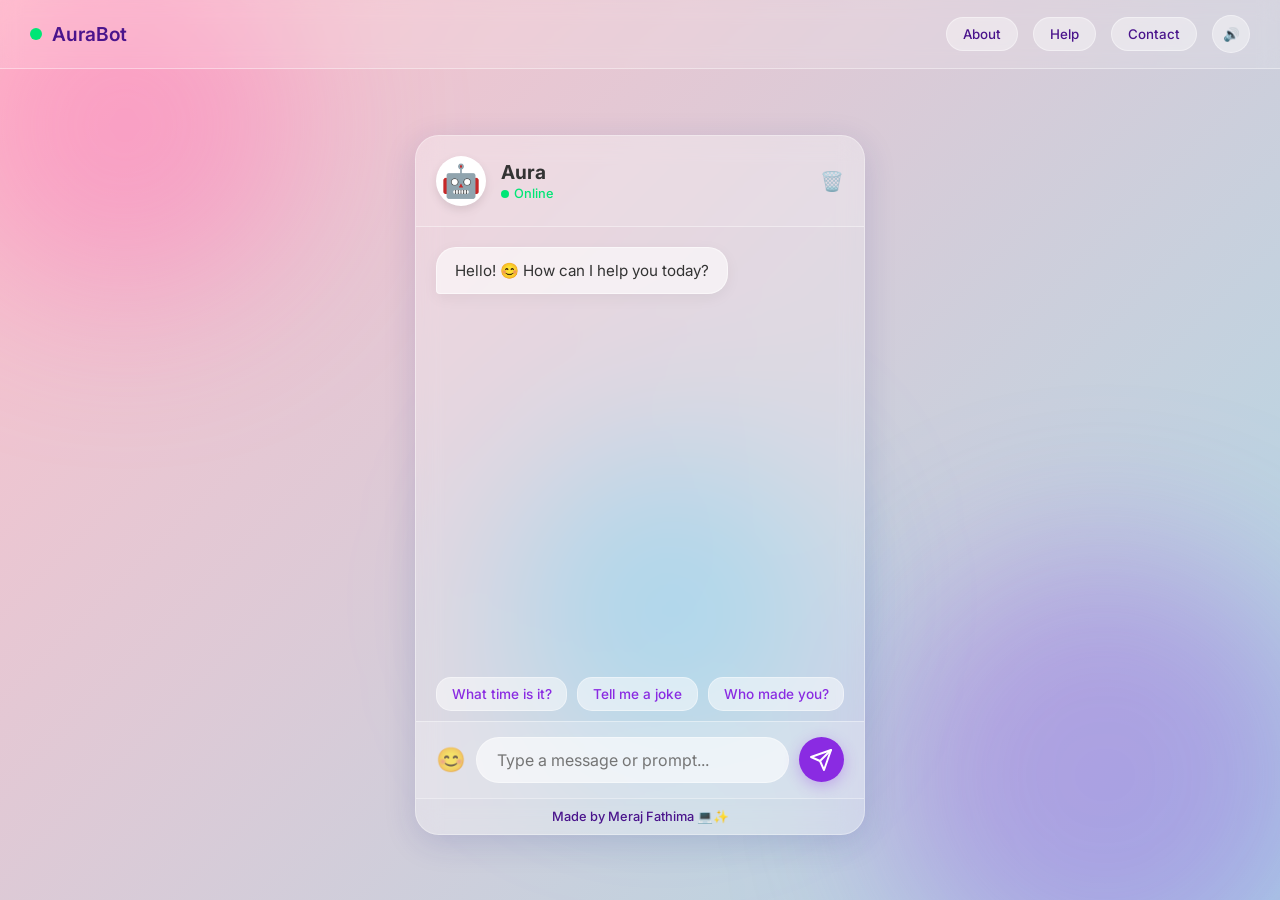
<file: chatbot/index.html>
<!DOCTYPE html>
<html lang="en">
<head>
    <meta charset="UTF-8">
    <meta name="viewport" content="width=device-width, initial-scale=1.0">
    <title>Aura - Smart Chatbot</title>
    <link href="https://fonts.googleapis.com/css2?family=Inter:wght@400;500;600&display=swap" rel="stylesheet">
    <link rel="stylesheet" href="style.css">
</head>
<body>

    <!-- Animated Background Shapes -->
    <div class="parallax-layer parallax-1"><div class="bg-shape shape1"></div></div>
    <div class="parallax-layer parallax-2"><div class="bg-shape shape2"></div></div>
    <div class="parallax-layer parallax-3"><div class="bg-shape shape3"></div></div>

    <!-- Sticky Navbar -->
    <nav class="navbar">
        <div class="logo">
            <div class="logo-icon pulse"></div>
            <span>AuraBot</span>
        </div>
        <div class="nav-controls">
            <button class="nav-btn ripple" id="btn-about">About</button>
            <button class="nav-btn ripple" id="btn-help">Help</button>
            <button class="nav-btn ripple" id="btn-contact">Contact</button>
            <button class="nav-icon-btn ripple" id="sound-toggle" title="Toggle Sound">
                🔊
            </button>
        </div>
    </nav>

    <!-- Main Chat Container -->
    <main class="chat-wrapper">
        <div class="chat-container glassmorphism">
            
            <!-- Chat Header -->
            <header class="chat-header">
                <div class="bot-info">
                    <div class="bot-avatar float">🤖</div>
                    <div class="bot-details">
                        <h2>Aura</h2>
                        <span class="status">Online</span>
                    </div>
                </div>
                <div class="header-actions">
                    <button class="icon-btn ripple" id="btn-clear" title="Clear Chat">🗑️</button>
                </div>
            </header>

            <!-- Chat Messages Area -->
            <div class="chat-messages" id="chat-messages">
                <!-- Messages will be injected here via JS -->
                <div class="message bot slide-up">
                    <div class="bubble">Hello! 😊 How can I help you today?</div>
                </div>
            </div>

            <!-- Quick Replies Area -->
            <div class="quick-replies" id="quick-replies">
                <button class="quick-reply-btn ripple">What time is it?</button>
                <button class="quick-reply-btn ripple">Tell me a joke</button>
                <button class="quick-reply-btn ripple">Who made you?</button>
            </div>

            <!-- Chat Input Area -->
            <div class="chat-input-area">
                <div class="emoji-wrapper">
                    <button class="icon-btn ripple" id="btn-emoji" title="Emojis">😊</button>
                    <div class="emoji-picker glassmorphism" id="emoji-picker">
                        <div class="emoji-grid">
                            <span>😀</span><span>😂</span><span>🤣</span><span>😊</span><span>😍</span>
                            <span>🤔</span><span>😎</span><span>😭</span><span>😡</span><span>👍</span>
                            <span>👎</span><span>👋</span><span>✨</span><span>🔥</span><span>💻</span>
                            <span>🎉</span><span>❤️</span><span>💯</span><span>🚀</span><span>🤖</span>
                        </div>
                    </div>
                </div>

                <input type="text" id="chat-input" placeholder="Type a message or prompt..." autocomplete="off">
                <button class="send-btn ripple bounce-click" id="btn-send">
                    <svg viewBox="0 0 24 24" width="24" height="24" stroke="currentColor" stroke-width="2" fill="none" stroke-linecap="round" stroke-linejoin="round" class="css-i6dzq1"><line x1="22" y1="2" x2="11" y2="13"></line><polygon points="22 2 15 22 11 13 2 9 22 2"></polygon></svg>
                </button>
            </div>
            
            <!-- Branding Footer -->
            <div class="chat-footer">
                Made by Meraj Fathima 💻✨
            </div>

        </div>
    </main>

    <!-- Modals -->
    <div class="modal-overlay" id="modal-about">
        <div class="modal-content glassmorphism scale-up">
            <button class="close-btn ripple" data-close="modal-about">✕</button>
            <h3>About Aura</h3>
            <p>Aura is an advanced, rule-based chatbot designed with a beautiful glassmorphism interface. I use regex pattern matching to understand your intents!</p>
        </div>
    </div>

    <div class="modal-overlay" id="modal-help">
        <div class="modal-content glassmorphism scale-up">
            <button class="close-btn ripple" data-close="modal-help">✕</button>
            <h3>Help & Commands</h3>
            <ul class="modal-list">
                <li>Type <b>"time"</b> or <b>"date"</b> to get current info.</li>
                <li>Try simple math like <b>"5 + 5"</b>.</li>
                <li>Express sentiments like <b>"I am happy"</b> or <b>"I feel sad"</b>.</li>
                <li>Ask <b>"Who made you?"</b> to learn about my creator.</li>
            </ul>
        </div>
    </div>

    <div class="modal-overlay" id="modal-contact">
        <div class="modal-content glassmorphism scale-up">
            <button class="close-btn ripple" data-close="modal-contact">✕</button>
            <h3>Contact Creator</h3>
            <p style="margin-bottom: 15px;">Have feedback or ideas? Send a message below!</p>
            <div class="contact-form" id="contact-form">
                <input type="text" id="contact-name" class="contact-input" placeholder="Your Name (Optional)">
                <textarea id="contact-message" class="contact-textarea" placeholder="Type your message here..." rows="4" required></textarea>
                <button class="primary-btn ripple" id="btn-submit-contact" style="margin-top: 10px; width: 100%;">Send a Message</button>
            </div>
            <p id="contact-success" style="display: none; color: #2ecc71; margin-top: 15px; font-weight: bold;">Message sent successfully! ✨</p>
        </div>
    </div>

    <script src="script.js"></script>
</body>
</html>
</file>
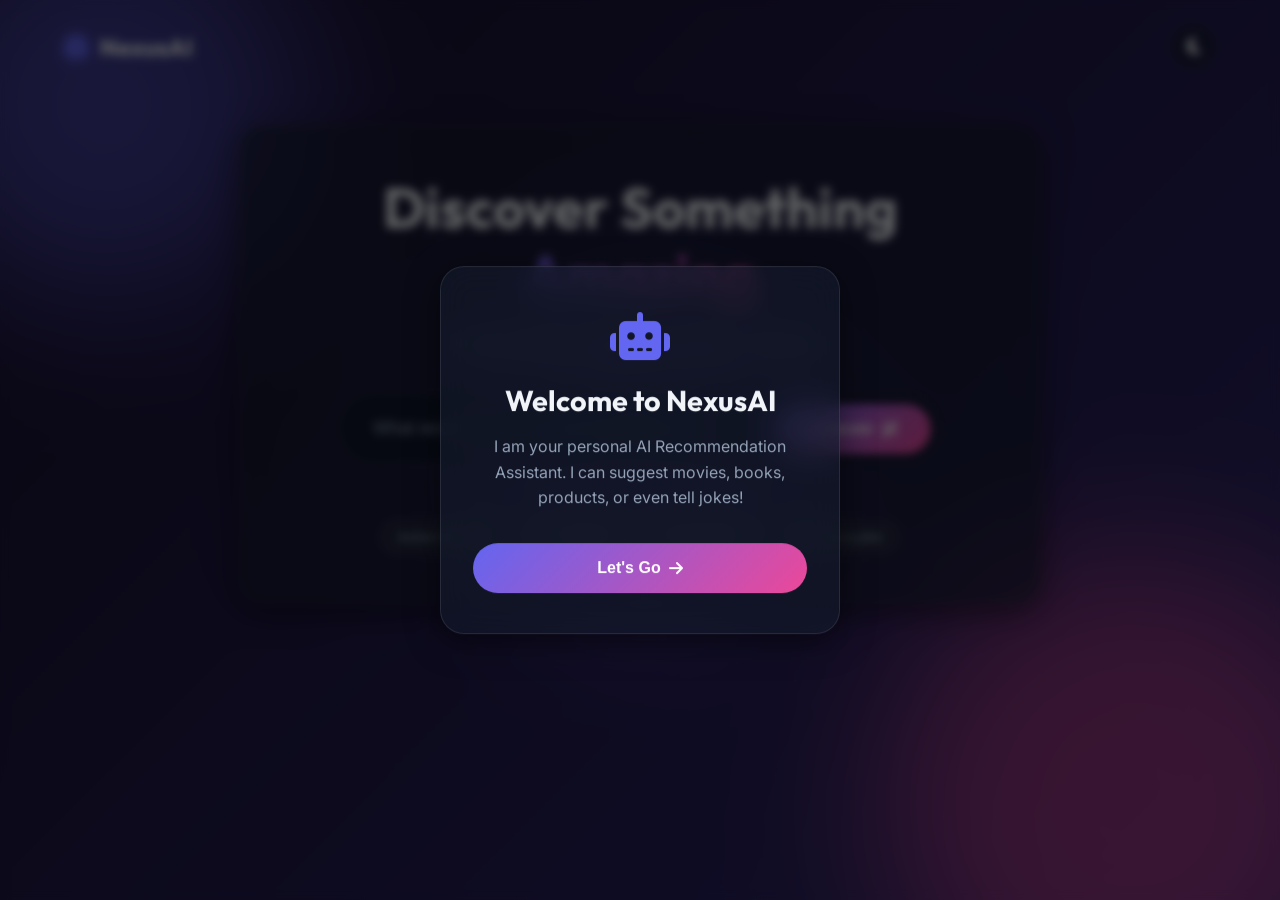
<file: Recommendation_System/index.html>
<!DOCTYPE html>
<html lang="en" data-theme="dark">
<head>
    <meta charset="UTF-8">
    <meta name="viewport" content="width=device-width, initial-scale=1.0">
    <title>AI Recommendation Engine</title>
    <link rel="stylesheet" href="style.css">
    <link rel="stylesheet" href="https://cdnjs.cloudflare.com/ajax/libs/font-awesome/6.4.0/css/all.min.css">
    <link href="https://fonts.googleapis.com/css2?family=Outfit:wght@300;400;500;600;700&family=Inter:wght@400;500;600&display=swap" rel="stylesheet">
</head>
<body>
    <!-- Background Animation -->
    <div class="background-container">
        <div class="orb orb-1"></div>
        <div class="orb orb-2"></div>
        <div class="orb orb-3"></div>
    </div>

    <!-- Header -->
    <header class="header">
        <div class="logo">
            <i class="fa-solid fa-brain glow-icon"></i>
            <span>NexusAI</span>
        </div>
        <button id="theme-toggle" class="theme-toggle-btn" aria-label="Toggle Theme">
            <i class="fa-solid fa-moon"></i>
        </button>
    </header>

    <!-- Main Content -->
    <main class="main-container">
        <!-- Input Section -->
        <section class="input-section glass-panel">
            <h1 class="main-title">Discover Something <span class="gradient-text">Amazing</span></h1>
            <p class="subtitle">Movies, Books, Gadgets, or Jokes — just ask.</p>
            
            <div class="input-wrapper">
                <input type="text" id="user-input" class="search-input" placeholder="What would you like recommendations for?" autocomplete="off">
                <div class="input-glow"></div>
                <button id="search-btn" class="primary-btn">
                    <span class="btn-text">Generate</span>
                    <i class="fa-solid fa-wand-magic-sparkles"></i>
                    <div class="btn-ripple"></div>
                </button>
            </div>
            <div class="quick-chips">
                <button class="chip">Action Movies</button>
                <button class="chip">Sci-Fi Books</button>
                <button class="chip">Tech Gadgets</button>
                <button class="chip">Tell me a joke</button>
            </div>
        </section>

        <!-- Results Section -->
        <section id="results-container" class="results-grid hidden">
            <!-- Cards will be injected here via JS -->
        </section>
        
        <div id="loading-spinner" class="spinner-container hidden">
            <div class="spinner"></div>
            <p>AI is thinking...</p>
        </div>
    </main>

    <!-- Modals -->
    <div id="modal-overlay" class="modal-overlay"></div>
    
    <!-- Welcome Modal -->
    <div id="welcome-modal" class="modal glass-panel">
        <div class="modal-icon"><i class="fa-solid fa-robot"></i></div>
        <h2>Welcome to NexusAI</h2>
        <p>I am your personal AI Recommendation Assistant. I can suggest movies, books, products, or even tell jokes!</p>
        <button id="start-btn" class="primary-btn full-width">Let's Go <i class="fa-solid fa-arrow-right"></i></button>
    </div>

    <!-- Toast Notification (Success/Error) -->
    <div id="toast" class="toast">
        <i id="toast-icon" class="fa-solid fa-circle-check"></i>
        <span id="toast-message">Success!</span>
    </div>

    <script src="script.js"></script>
</body>
</html>
</file>
<file: chatbot/style.css>
:root {
    --bg-gradient: linear-gradient(135deg, #ffb6c1, #e6e6fa);
    --glass-bg: rgba(255, 255, 255, 0.25);
    --glass-border: rgba(255, 255, 255, 0.4);
    --glass-shadow: 0 8px 32px 0 rgba(31, 38, 135, 0.15);
    
    --text-primary: #333;
    --text-secondary: #666;
    
    --bot-msg-bg: rgba(255, 255, 255, 0.6);
    --user-msg-bg: linear-gradient(135deg, #8a2be2, #da70d6);
    --user-msg-text: #fff;
    
    --primary-color: #8a2be2;
    --primary-hover: #9b4dca;
}

* {
    margin: 0;
    padding: 0;
    box-sizing: border-box;
    font-family: 'Inter', sans-serif;
}

body {
    background: linear-gradient(-45deg, #ffb6c1, #e6e6fa, #d8bfd8, #add8e6, #ffc0cb);
    background-size: 400% 400%;
    animation: gradientBG 15s ease infinite;
    min-height: 100vh;
    display: flex;
    flex-direction: column;
    overflow-x: hidden;
    color: var(--text-primary);
    position: relative;
}

@keyframes gradientBG {
    0% { background-position: 0% 50%; }
    50% { background-position: 100% 50%; }
    100% { background-position: 0% 50%; }
}

/* Animated Background Shapes */
.parallax-layer {
    position: fixed;
    top: 0; left: 0; width: 100%; height: 100%;
    z-index: -1;
    pointer-events: none;
    transition: transform 0.2s cubic-bezier(0.175, 0.885, 0.32, 1.275);
}

.bg-shape {
    position: fixed;
    border-radius: 50%;
    filter: blur(80px);
    z-index: -1;
    animation: floatShape 20s infinite alternate ease-in-out;
}

.shape1 {
    width: 350px;
    height: 350px;
    background: rgba(255, 105, 180, 0.4);
    top: -50px;
    left: -50px;
}

.shape2 {
    width: 450px;
    height: 450px;
    background: rgba(138, 43, 226, 0.3);
    bottom: -100px;
    right: -50px;
    animation-delay: -5s;
}

.shape3 {
    width: 300px;
    height: 300px;
    background: rgba(0, 191, 255, 0.3);
    top: 50%;
    left: 40%;
    animation-delay: -10s;
}

@keyframes floatShape {
    0% { transform: translate(0, 0) scale(1); }
    33% { transform: translate(40px, -60px) scale(1.1); }
    66% { transform: translate(-30px, 30px) scale(0.9); }
    100% { transform: translate(0, 0) scale(1); }
}

/* Glassmorphism Utility */
.glassmorphism {
    background: var(--glass-bg);
    backdrop-filter: blur(12px);
    -webkit-backdrop-filter: blur(12px);
    border: 1px solid var(--glass-border);
    box-shadow: var(--glass-shadow);
}

/* Navbar */
.navbar {
    position: sticky;
    top: 0;
    z-index: 100;
    display: flex;
    justify-content: space-between;
    align-items: center;
    padding: 15px 30px;
    background: rgba(255, 255, 255, 0.15);
    backdrop-filter: blur(10px);
    border-bottom: 1px solid var(--glass-border);
}

.logo {
    display: flex;
    align-items: center;
    gap: 10px;
    font-weight: 600;
    font-size: 1.2rem;
    color: #4a148c;
}

.logo-icon {
    width: 12px;
    height: 12px;
    background-color: #00e676;
    border-radius: 50%;
}

.nav-controls {
    display: flex;
    gap: 15px;
    align-items: center;
}

.nav-btn, .nav-icon-btn, .primary-btn {
    background: rgba(255, 255, 255, 0.4);
    border: 1px solid var(--glass-border);
    padding: 8px 16px;
    border-radius: 20px;
    cursor: pointer;
    font-weight: 500;
    color: #4a148c;
    transition: all 0.3s ease;
}

.primary-btn {
    background: var(--primary-color);
    color: white;
    border: none;
}
.primary-btn:hover {
    background: var(--primary-hover);
    transform: translateY(-2px);
    box-shadow: 0 4px 15px rgba(138, 43, 226, 0.4);
}

.nav-icon-btn {
    padding: 8px;
    border-radius: 50%;
    display: flex;
    align-items: center;
    justify-content: center;
    width: 38px;
    height: 38px;
}

.nav-btn:hover, .nav-icon-btn:hover {
    background: rgba(255, 255, 255, 0.7);
    transform: translateY(-2px);
}

/* Chat Wrapper */
.chat-wrapper {
    flex: 1;
    display: flex;
    justify-content: center;
    align-items: center;
    padding: 20px;
}

.chat-container {
    width: 100%;
    max-width: 450px;
    height: 80vh;
    max-height: 700px;
    border-radius: 24px;
    display: flex;
    flex-direction: column;
    overflow: hidden;
}

/* Chat Header */
.chat-header {
    display: flex;
    justify-content: space-between;
    align-items: center;
    padding: 20px;
    border-bottom: 1px solid var(--glass-border);
    background: rgba(255, 255, 255, 0.1);
}

.bot-info {
    display: flex;
    align-items: center;
    gap: 15px;
}

.bot-avatar {
    font-size: 2rem;
    background: white;
    width: 50px;
    height: 50px;
    display: flex;
    align-items: center;
    justify-content: center;
    border-radius: 50%;
    box-shadow: 0 4px 10px rgba(0,0,0,0.1);
}

.bot-details h2 {
    font-size: 1.2rem;
    color: #333;
    margin-bottom: 2px;
}

.status {
    font-size: 0.8rem;
    color: #00e676;
    font-weight: 500;
    display: flex;
    align-items: center;
    gap: 5px;
}

.status::before {
    content: '';
    display: inline-block;
    width: 8px;
    height: 8px;
    background: #00e676;
    border-radius: 50%;
}

.icon-btn {
    background: transparent;
    border: none;
    font-size: 1.2rem;
    cursor: pointer;
    opacity: 0.7;
    transition: opacity 0.3s;
}
.icon-btn:hover {
    opacity: 1;
}

/* Chat Messages */
.chat-messages {
    flex: 1;
    padding: 20px;
    overflow-y: auto;
    display: flex;
    flex-direction: column;
    gap: 15px;
    scroll-behavior: smooth;
}

.chat-messages::-webkit-scrollbar {
    width: 6px;
}
.chat-messages::-webkit-scrollbar-thumb {
    background: rgba(0,0,0,0.2);
    border-radius: 10px;
}

.message {
    display: flex;
    width: 100%;
}

.message.user {
    justify-content: flex-end;
}

.message.bot {
    justify-content: flex-start;
}

.bubble {
    max-width: 80%;
    padding: 12px 18px;
    border-radius: 20px;
    font-size: 0.95rem;
    line-height: 1.4;
    box-shadow: 0 4px 15px rgba(0,0,0,0.05);
    word-wrap: break-word;
}

/* Uploaded Image inside Bubble */
.bubble img.uploaded-img {
    max-width: 100%;
    border-radius: 12px;
    margin-top: 8px;
    display: block;
}

/* Document Attachment inside Bubble */
.doc-attachment {
    display: flex;
    align-items: center;
    gap: 10px;
    background: rgba(0,0,0,0.1);
    padding: 10px;
    border-radius: 10px;
    margin-top: 8px;
}
.doc-icon {
    font-size: 1.5rem;
}
.doc-info {
    display: flex;
    flex-direction: column;
}
.doc-name {
    font-weight: 600;
    font-size: 0.85rem;
}
.doc-size {
    font-size: 0.75rem;
    opacity: 0.8;
}

.message.user .bubble {
    background: var(--user-msg-bg);
    color: var(--user-msg-text);
    border-bottom-right-radius: 4px;
}

.message.bot .bubble {
    background: var(--bot-msg-bg);
    color: var(--text-primary);
    border-bottom-left-radius: 4px;
    border: 1px solid rgba(255,255,255,0.5);
}

/* Quick Replies */
.quick-replies {
    padding: 10px 20px;
    display: flex;
    gap: 10px;
    overflow-x: auto;
    white-space: nowrap;
}
.quick-replies::-webkit-scrollbar {
    display: none;
}

.quick-reply-btn {
    background: rgba(255,255,255,0.5);
    border: 1px solid var(--glass-border);
    padding: 8px 15px;
    border-radius: 15px;
    font-size: 0.85rem;
    cursor: pointer;
    color: var(--primary-color);
    font-weight: 500;
    transition: all 0.3s;
}
.quick-reply-btn:hover {
    background: white;
    transform: translateY(-2px);
}

/* Chat Input */
.chat-input-area {
    padding: 15px 20px;
    background: rgba(255, 255, 255, 0.2);
    border-top: 1px solid var(--glass-border);
    display: flex;
    gap: 10px;
    align-items: center;
    position: relative;
}

/* Emoji Picker */
.emoji-wrapper {
    position: relative;
}

#btn-emoji {
    font-size: 1.5rem;
    color: var(--primary-color);
    transition: transform 0.2s;
}

#btn-emoji:hover {
    transform: scale(1.2) rotate(10deg);
}

.emoji-picker {
    position: absolute;
    bottom: 55px;
    left: 0;
    padding: 15px;
    border-radius: 16px;
    opacity: 0;
    visibility: hidden;
    transform: translateY(10px) scale(0.95);
    transition: all 0.3s cubic-bezier(0.175, 0.885, 0.32, 1.275);
    z-index: 20;
    width: 260px;
    background: var(--glass-bg);
}

.emoji-picker.active {
    opacity: 1;
    visibility: visible;
    transform: translateY(0) scale(1);
}

.emoji-grid {
    display: grid;
    grid-template-columns: repeat(5, 1fr);
    gap: 10px;
    max-height: 150px;
    overflow-y: auto;
    padding-right: 5px;
}

.emoji-grid::-webkit-scrollbar {
    width: 4px;
}
.emoji-grid::-webkit-scrollbar-thumb {
    background: rgba(138, 43, 226, 0.3);
    border-radius: 4px;
}

.emoji-grid span {
    font-size: 1.5rem;
    cursor: pointer;
    text-align: center;
    transition: transform 0.2s;
    user-select: none;
}

.emoji-grid span:hover {
    transform: scale(1.3);
}

#chat-input {
    flex: 1;
    background: rgba(255, 255, 255, 0.6);
    border: 1px solid var(--glass-border);
    padding: 12px 20px;
    border-radius: 25px;
    outline: none;
    font-size: 1rem;
    color: #333;
    transition: all 0.3s;
}

#chat-input:focus {
    background: rgba(255, 255, 255, 0.9);
    box-shadow: 0 0 10px rgba(138, 43, 226, 0.2);
}

.send-btn {
    background: var(--primary-color);
    color: white;
    border: none;
    width: 45px;
    height: 45px;
    border-radius: 50%;
    display: flex;
    align-items: center;
    justify-content: center;
    cursor: pointer;
    transition: all 0.3s;
    box-shadow: 0 4px 15px rgba(138, 43, 226, 0.3);
}

.send-btn:hover {
    background: var(--primary-hover);
    transform: scale(1.05);
}
.send-btn svg {
    margin-left: -2px; /* slight visual center tweak */
}

/* Typing Indicator */
.typing-indicator {
    display: flex;
    gap: 5px;
    padding: 15px 20px;
    background: var(--bot-msg-bg);
    border-radius: 20px;
    border-bottom-left-radius: 4px;
    width: fit-content;
}

.typing-dot {
    width: 8px;
    height: 8px;
    background: var(--primary-color);
    border-radius: 50%;
    animation: typing 1.4s infinite ease-in-out both;
}

.typing-dot:nth-child(1) { animation-delay: -0.32s; }
.typing-dot:nth-child(2) { animation-delay: -0.16s; }

/* Modals */
.modal-overlay {
    position: fixed;
    top: 0;
    left: 0;
    width: 100%;
    height: 100%;
    background: rgba(0, 0, 0, 0.3);
    backdrop-filter: blur(5px);
    display: flex;
    align-items: center;
    justify-content: center;
    z-index: 1000;
    opacity: 0;
    visibility: hidden;
    transition: all 0.3s ease;
}

.modal-overlay.active {
    opacity: 1;
    visibility: visible;
}

.modal-content {
    background: rgba(255,255,255,0.85);
    padding: 40px 30px;
    border-radius: 20px;
    width: 90%;
    max-width: 400px;
    position: relative;
    text-align: center;
    transform: scale(0.8);
    transition: all 0.3s cubic-bezier(0.175, 0.885, 0.32, 1.275);
    display: flex;
    flex-direction: column;
    align-items: center;
    gap: 15px;
    box-shadow: 0 10px 30px rgba(0,0,0,0.1);
}

.modal-overlay.active .modal-content {
    transform: scale(1);
}

.close-btn {
    position: absolute;
    top: -15px;
    right: -15px;
    background: white;
    color: var(--primary-color);
    border: 2px solid var(--primary-color);
    width: 36px;
    height: 36px;
    border-radius: 50%;
    cursor: pointer;
    font-size: 1.1rem;
    font-weight: bold;
    display: flex;
    align-items: center;
    justify-content: center;
    transition: all 0.3s ease;
    box-shadow: 0 4px 10px rgba(0,0,0,0.15);
    z-index: 10;
}
.close-btn:hover {
    background: #ff4757;
    color: white;
    border-color: #ff4757;
    transform: scale(1.15) rotate(90deg);
}

.modal-content h3 {
    margin-bottom: 5px;
    color: #4a148c;
    font-size: 1.4rem;
    font-weight: 700;
}
.modal-content p, .modal-content li {
    font-size: 1rem;
    color: #444;
    line-height: 1.6;
}
.modal-list {
    text-align: left;
    padding-left: 20px;
    width: 100%;
}
.modal-list li {
    margin-bottom: 10px;
}

/* Contact Form */
.contact-form {
    display: flex;
    flex-direction: column;
    gap: 12px;
    width: 100%;
}

.contact-input, .contact-textarea {
    width: 100%;
    padding: 12px 15px;
    border: 2px solid rgba(255, 255, 255, 0.4);
    border-radius: 12px;
    background: rgba(255, 255, 255, 0.5);
    font-family: inherit;
    font-size: 0.95rem;
    color: var(--text-primary);
    transition: all 0.3s ease;
    outline: none;
    box-shadow: inset 0 2px 5px rgba(0,0,0,0.05);
}

.contact-textarea {
    resize: vertical;
    min-height: 80px;
}

.contact-input:focus, .contact-textarea:focus {
    border-color: var(--primary-color);
    background: rgba(255, 255, 255, 0.8);
    box-shadow: 0 0 10px rgba(138, 43, 226, 0.3), inset 0 2px 5px rgba(0,0,0,0.05);
}

/* Animations */
@keyframes fadeSlideUp {
    from {
        opacity: 0;
        transform: translateY(20px);
    }
    to {
        opacity: 1;
        transform: translateY(0);
    }
}

.slide-up {
    animation: fadeSlideUp 0.4s cubic-bezier(0.25, 0.8, 0.25, 1) forwards;
}

@keyframes float {
    0% { transform: translateY(0px); }
    50% { transform: translateY(-5px); }
    100% { transform: translateY(0px); }
}
.float {
    animation: float 3s ease-in-out infinite;
}

@keyframes pulse {
    0% { transform: scale(0.95); box-shadow: 0 0 0 0 rgba(0, 230, 118, 0.7); }
    70% { transform: scale(1); box-shadow: 0 0 0 6px rgba(0, 230, 118, 0); }
    100% { transform: scale(0.95); box-shadow: 0 0 0 0 rgba(0, 230, 118, 0); }
}
.pulse {
    animation: pulse 2s infinite;
}

@keyframes typing {
    0%, 80%, 100% { transform: scale(0); }
    40% { transform: scale(1); }
}

/* Chat Footer Branding */
.chat-footer {
    text-align: center;
    padding: 10px;
    font-size: 0.8rem;
    color: #4a148c;
    background: rgba(255,255,255,0.1);
    border-top: 1px solid var(--glass-border);
    font-weight: 500;
}

/* Ripple Effect */
.ripple {
    position: relative;
    overflow: hidden;
}
.ripple-element {
    position: absolute;
    border-radius: 50%;
    transform: scale(0);
    animation: ripple-anim 0.6s linear;
    background-color: rgba(255, 255, 255, 0.4);
}
@keyframes ripple-anim {
    to {
        transform: scale(4);
        opacity: 0;
    }
}

/* Bounce Click Micro-interaction */
.bounce-click:active {
    transform: scale(0.9);
}

/* Responsive Mobile Alignment */
@media (max-width: 768px) {
    /* 1. Full Page Scroll Layout */
    body {
        height: auto;
        min-height: 100vh;
        overflow: visible; /* Allow normal page scrolling */
        margin: 0;
        padding: 0;
    }
    
    .navbar {
        display: none; /* Hide top navbar to allow chatbot to start from top */
    }

    /* 2. Responsive Flex Layout */
    .chat-wrapper {
        padding: 0;
        margin: 0;
        height: auto;
        min-height: 100vh;
    }
    
    .chat-container {
        border-radius: 0; /* Remove rounded corners for full screen */
        height: auto; /* Chat grows naturally */
        min-height: 100vh;
        max-height: none; /* Remove height restrictions */
        max-width: 100%;
        border: none;
        margin: 0;
        padding: 0;
        padding-bottom: 120px; /* Prevent quick-replies and footer from hiding behind input */
        box-shadow: none;
        overflow: visible !important; /* Ensure child elements are not hidden */
    }

    .chat-messages {
        padding: 10px 15px;
        height: auto;
        overflow-y: visible; /* Page scrolls naturally */
    }

    /* 2. Chat Bubbles & Font */
    .bubble {
        max-width: 75%;
        font-size: 0.95rem; /* Reduce font size slightly */
        line-height: 1.4; /* Improve readability */
        padding: 10px 15px;
    }
    .message {
        margin-bottom: 8px;
    }

    /* 3. Input Section */
    .chat-input-area {
        position: fixed;
        bottom: 0;
        left: 0;
        width: 100%;
        padding: 10px 15px;
        display: flex;
        align-items: center;
        gap: 8px; /* Spacing between elements */
        background: rgba(255, 255, 255, 0.9);
        backdrop-filter: blur(10px);
        -webkit-backdrop-filter: blur(10px);
        padding-bottom: max(10px, env(safe-area-inset-bottom)); /* iOS safe area */
        z-index: 9999; /* Ensure input is above all elements */
        border-top: 1px solid rgba(255,255,255,0.4);
        box-shadow: 0 -4px 15px rgba(0,0,0,0.05);
    }
    #btn-emoji {
        font-size: 1.4rem;
        padding: 5px;
    }
    #chat-input {
        font-size: 1rem; /* Prevent iOS zoom */
        padding: 10px 15px;
    }
    .send-btn {
        width: 42px;
        height: 42px;
        flex-shrink: 0;
    }

    /* 4. Quick Buttons */
    .quick-replies {
        padding: 10px 15px;
        overflow-x: auto;
        -webkit-overflow-scrolling: touch;
    }
    .quick-reply-btn {
        font-size: 0.8rem;
        white-space: nowrap; /* Prevent wrapping */
    }

    /* 5. Header Alignment */
    .chat-header {
        padding: 12px 15px;
        padding-top: max(12px, env(safe-area-inset-top)); /* iOS notch safe area */
    }
    .bot-avatar {
        width: 40px;
        height: 40px;
        font-size: 1.5rem;
    }
    .bot-details h2 {
        font-size: 1.1rem;
    }
}
</file>
<file: Recommendation_System/style.css>
:root {
    /* Dark Theme Variables (Default) */
    --bg-color: #0b0f19;
    --text-color: #f1f5f9;
    --text-muted: #94a3b8;
    --card-bg: rgba(20, 27, 45, 0.6);
    --panel-border: rgba(255, 255, 255, 0.1);
    --primary-glow: #6366f1;
    --secondary-glow: #ec4899;
    --accent-glow: #8b5cf6;
    --input-bg: rgba(15, 23, 42, 0.7);
    --hover-bg: rgba(30, 41, 59, 0.8);
    --shadow-color: rgba(0, 0, 0, 0.5);
    
    /* Gradients */
    --gradient-1: linear-gradient(135deg, var(--primary-glow), var(--secondary-glow));
    --gradient-bg: linear-gradient(-45deg, #0f172a, #1e1b4b, #312e81, #170f2a);
}

[data-theme="light"] {
    /* Light Theme Variables */
    --bg-color: #f8fafc;
    --text-color: #0f172a;
    --text-muted: #64748b;
    --card-bg: rgba(255, 255, 255, 0.7);
    --panel-border: rgba(0, 0, 0, 0.1);
    --primary-glow: #3b82f6;
    --secondary-glow: #f43f5e;
    --accent-glow: #8b5cf6;
    --input-bg: rgba(255, 255, 255, 0.9);
    --hover-bg: rgba(241, 245, 249, 0.9);
    --shadow-color: rgba(148, 163, 184, 0.3);
    
    /* Gradients */
    --gradient-1: linear-gradient(135deg, #3b82f6, #8b5cf6);
    --gradient-bg: linear-gradient(-45deg, #f0f9ff, #e0e7ff, #fdf4ff, #faf5ff);
}

* {
    margin: 0;
    padding: 0;
    box-sizing: border-box;
}

body {
    font-family: 'Inter', sans-serif;
    background-color: var(--bg-color);
    color: var(--text-color);
    min-height: 100vh;
    overflow-x: hidden;
    transition: background-color 0.5s ease, color 0.5s ease;
}

/* Background Animations */
.background-container {
    position: fixed;
    top: 0;
    left: 0;
    width: 100vw;
    height: 100vh;
    z-index: -1;
    background: var(--gradient-bg);
    background-size: 400% 400%;
    animation: gradientBG 15s ease infinite;
    overflow: hidden;
}

@keyframes gradientBG {
    0% { background-position: 0% 50%; }
    50% { background-position: 100% 50%; }
    100% { background-position: 0% 50%; }
}

.orb {
    position: absolute;
    border-radius: 50%;
    filter: blur(80px);
    opacity: 0.5;
    animation: floating 20s infinite ease-in-out alternate;
}

.orb-1 {
    width: 400px;
    height: 400px;
    background: var(--primary-glow);
    top: -100px;
    left: -100px;
}

.orb-2 {
    width: 500px;
    height: 500px;
    background: var(--secondary-glow);
    bottom: -150px;
    right: -100px;
    animation-delay: -5s;
}

.orb-3 {
    width: 300px;
    height: 300px;
    background: var(--accent-glow);
    top: 50%;
    left: 50%;
    transform: translate(-50%, -50%);
    animation-delay: -10s;
}

@keyframes floating {
    0% { transform: translate(0, 0) scale(1); }
    33% { transform: translate(30px, -50px) scale(1.1); }
    66% { transform: translate(-20px, 20px) scale(0.9); }
    100% { transform: translate(0, 0) scale(1); }
}

/* Typography */
h1, h2, h3 {
    font-family: 'Outfit', sans-serif;
}

.gradient-text {
    background: var(--gradient-1);
    -webkit-background-clip: text;
    background-clip: text;
    color: transparent;
    display: inline-block;
}

/* Header */
.header {
    display: flex;
    justify-content: space-between;
    align-items: center;
    padding: 1.5rem 5%;
    position: relative;
    z-index: 10;
}

.logo {
    display: flex;
    align-items: center;
    gap: 0.75rem;
    font-size: 1.5rem;
    font-weight: 700;
    font-family: 'Outfit', sans-serif;
}

.glow-icon {
    color: var(--primary-glow);
    text-shadow: 0 0 15px var(--primary-glow);
}

.theme-toggle-btn {
    background: var(--card-bg);
    border: 1px solid var(--panel-border);
    color: var(--text-color);
    width: 45px;
    height: 45px;
    border-radius: 50%;
    cursor: pointer;
    font-size: 1.2rem;
    display: flex;
    align-items: center;
    justify-content: center;
    transition: all 0.3s ease;
    backdrop-filter: blur(10px);
}

.theme-toggle-btn:hover {
    transform: rotate(15deg) scale(1.1);
    box-shadow: 0 0 15px var(--primary-glow);
}

/* Main Container */
.main-container {
    max-width: 1200px;
    margin: 0 auto;
    padding: 2rem 5%;
    display: flex;
    flex-direction: column;
    align-items: center;
    gap: 3rem;
    min-height: calc(100vh - 100px);
}

/* Glassmorphism Panel */
.glass-panel {
    background: var(--card-bg);
    backdrop-filter: blur(16px);
    -webkit-backdrop-filter: blur(16px);
    border: 1px solid var(--panel-border);
    border-radius: 24px;
    box-shadow: 0 8px 32px var(--shadow-color);
}

/* Input Section */
.input-section {
    width: 100%;
    max-width: 800px;
    padding: 3rem 2rem;
    text-align: center;
    display: flex;
    flex-direction: column;
    align-items: center;
    gap: 1.5rem;
    flex-shrink: 0; /* Prevents shrinking */
    transition: transform 0.5s cubic-bezier(0.4, 0, 0.2, 1);
}

.input-section.compact {
    padding: 2rem 1.5rem;
    /* transform: translateY(-20px); */
}

.main-title {
    font-size: clamp(2rem, 5vw, 3.5rem);
    line-height: 1.2;
}

.subtitle {
    color: var(--text-muted);
    font-size: 1.1rem;
}

.input-wrapper {
    position: relative;
    width: 100%;
    max-width: 600px;
    margin: 1rem auto;
    display: flex;
    align-items: center;
    background: var(--input-bg);
    border-radius: 50px;
    padding: 0.5rem;
    border: 1px solid var(--panel-border);
    transition: all 0.3s ease;
    z-index: 2;
}

.input-wrapper:focus-within {
    border-color: var(--primary-glow);
    box-shadow: 0 0 25px rgba(99, 102, 241, 0.3);
    transform: scale(1.02);
}

.search-input {
    flex: 1;
    background: transparent;
    border: none;
    padding: 1rem 1.5rem;
    color: var(--text-color);
    font-size: 1.1rem;
    outline: none;
    width: 100%;
}

.search-input::placeholder {
    color: var(--text-muted);
}

/* Premium Button */
.primary-btn {
    background: var(--gradient-1);
    color: white;
    border: none;
    padding: 1rem 2rem;
    border-radius: 40px;
    font-weight: 600;
    font-size: 1rem;
    cursor: pointer;
    display: flex;
    align-items: center;
    gap: 0.5rem;
    position: relative;
    overflow: hidden;
    transition: all 0.3s ease;
    z-index: 1;
    animation: btnPulse 3s infinite;
}

@keyframes btnPulse {
    0% { box-shadow: 0 0 0 0 rgba(99, 102, 241, 0.4); }
    70% { box-shadow: 0 0 0 15px rgba(99, 102, 241, 0); }
    100% { box-shadow: 0 0 0 0 rgba(99, 102, 241, 0); }
}

.primary-btn:hover {
    transform: scale(1.05);
    box-shadow: 0 0 20px var(--primary-glow);
}

.primary-btn:active {
    transform: scale(0.95);
}

.btn-ripple {
    position: absolute;
    background: rgba(255, 255, 255, 0.3);
    border-radius: 50%;
    transform: scale(0);
    animation: ripple 0.6s linear;
    pointer-events: none;
}

@keyframes ripple {
    to {
        transform: scale(4);
        opacity: 0;
    }
}

.full-width {
    width: 100%;
    justify-content: center;
}

/* Quick Chips */
.quick-chips {
    display: flex;
    flex-wrap: wrap;
    gap: 0.75rem;
    justify-content: center;
    margin-top: 1rem;
}

.chip {
    background: rgba(255, 255, 255, 0.05);
    border: 1px solid var(--panel-border);
    color: var(--text-muted);
    padding: 0.5rem 1rem;
    border-radius: 20px;
    font-size: 0.9rem;
    cursor: pointer;
    transition: all 0.2s ease;
    backdrop-filter: blur(5px);
}

.chip:hover {
    background: var(--hover-bg);
    color: var(--text-color);
    border-color: var(--primary-glow);
    transform: translateY(-2px);
}

/* Results Grid */
.results-grid {
    display: grid;
    grid-template-columns: repeat(auto-fill, minmax(280px, 1fr));
    gap: 1.5rem;
    width: 100%;
    padding-bottom: 3rem;
}

.hidden {
    display: none !important;
}

/* Result Card */
.result-card {
    background: var(--card-bg);
    backdrop-filter: blur(12px);
    border: 1px solid var(--panel-border);
    border-radius: 20px;
    padding: 1.5rem;
    display: flex;
    flex-direction: column;
    gap: 1rem;
    transition: all 0.3s cubic-bezier(0.25, 0.8, 0.25, 1);
    opacity: 0;
    transform: translateY(30px);
    animation: slideUp 0.5s ease forwards;
}

@keyframes slideUp {
    to {
        opacity: 1;
        transform: translateY(0);
    }
}

.result-card:hover {
    transform: translateY(-8px) scale(1.02);
    box-shadow: 0 15px 30px var(--shadow-color), 0 0 15px rgba(99, 102, 241, 0.2);
    border-color: rgba(99, 102, 241, 0.5);
}

.card-header {
    display: flex;
    justify-content: space-between;
    align-items: flex-start;
}

.card-category {
    font-size: 0.75rem;
    text-transform: uppercase;
    letter-spacing: 1px;
    padding: 0.25rem 0.75rem;
    border-radius: 12px;
    background: rgba(99, 102, 241, 0.1);
    color: var(--primary-glow);
    font-weight: 600;
}

.card-icon {
    font-size: 1.25rem;
    color: var(--text-muted);
}

.card-title {
    font-size: 1.25rem;
    font-weight: 600;
    line-height: 1.4;
    font-family: 'Outfit', sans-serif;
}

.card-desc {
    color: var(--text-muted);
    font-size: 0.95rem;
    line-height: 1.5;
    flex-grow: 1;
}

/* Loading Spinner */
.spinner-container {
    display: flex;
    flex-direction: column;
    align-items: center;
    gap: 1rem;
    margin: 2rem 0;
}

.spinner {
    width: 40px;
    height: 40px;
    border: 4px solid rgba(99, 102, 241, 0.2);
    border-top-color: var(--primary-glow);
    border-radius: 50%;
    animation: spin 1s linear infinite;
}

@keyframes spin {
    to { transform: rotate(360deg); }
}

/* Modals */
.modal-overlay {
    position: fixed;
    top: 0;
    left: 0;
    width: 100vw;
    height: 100vh;
    background: rgba(0, 0, 0, 0.6);
    backdrop-filter: blur(5px);
    z-index: 99;
    opacity: 0;
    visibility: hidden;
    transition: all 0.3s ease;
}

.modal-overlay.active {
    opacity: 1;
    visibility: visible;
}

.modal {
    position: fixed;
    top: 50%;
    left: 50%;
    transform: translate(-50%, -40%) scale(0.9);
    width: 90%;
    max-width: 400px;
    padding: 2.5rem 2rem;
    text-align: center;
    z-index: 100;
    opacity: 0;
    visibility: hidden;
    transition: all 0.4s cubic-bezier(0.175, 0.885, 0.32, 1.275);
}

.modal.active {
    transform: translate(-50%, -50%) scale(1);
    opacity: 1;
    visibility: visible;
}

.modal-icon {
    font-size: 3rem;
    color: var(--primary-glow);
    margin-bottom: 1rem;
    animation: float 3s ease-in-out infinite;
}

.modal h2 {
    margin-bottom: 1rem;
    font-size: 1.8rem;
}

.modal p {
    color: var(--text-muted);
    margin-bottom: 2rem;
    line-height: 1.6;
}

/* Toast */
.toast {
    position: fixed;
    bottom: -100px;
    left: 50%;
    transform: translateX(-50%);
    background: var(--card-bg);
    backdrop-filter: blur(10px);
    border: 1px solid var(--panel-border);
    padding: 1rem 2rem;
    border-radius: 30px;
    display: flex;
    align-items: center;
    gap: 0.75rem;
    z-index: 1000;
    transition: bottom 0.4s cubic-bezier(0.175, 0.885, 0.32, 1.275);
    box-shadow: 0 10px 25px rgba(0,0,0,0.2);
}

.toast.show {
    bottom: 30px;
}

.toast.error {
    border-color: rgba(239, 68, 68, 0.5);
}

.toast.error i {
    color: #ef4444;
}

.toast.success i {
    color: #10b981;
}

/* Responsive Design */
@media (max-width: 768px) {
    .main-title {
        font-size: 2.2rem;
    }
    
    .input-wrapper {
        flex-direction: column;
        border-radius: 20px;
        background: transparent;
        border: none;
        gap: 1rem;
    }
    
    .search-input {
        background: var(--input-bg);
        border: 1px solid var(--panel-border);
        border-radius: 30px;
        text-align: center;
    }
    
    .primary-btn {
        width: 100%;
        justify-content: center;
    }
    
    .results-grid {
        grid-template-columns: 1fr; /* Stack on mobile */
    }
}
</file>
